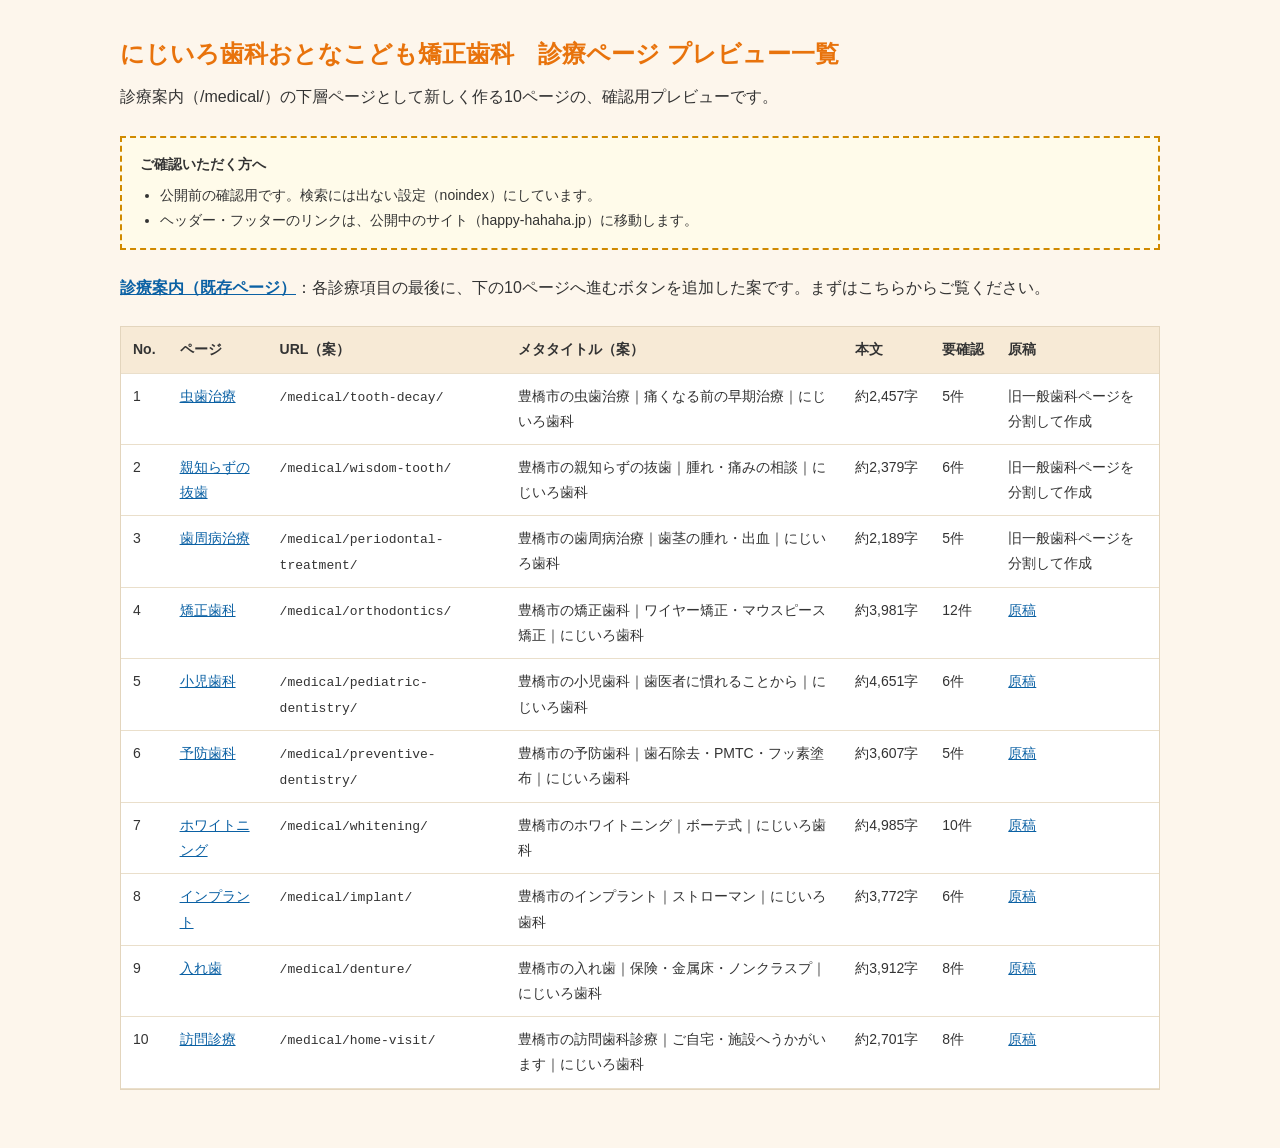
<file: index.html>
<!doctype html>
<html lang="ja">
<head>
<meta charset="UTF-8">
<meta name="viewport" content="width=device-width,initial-scale=1">
<meta name="robots" content="noindex,nofollow">
<title>にじいろ歯科 診療ページ プレビュー一覧</title>
<style>
body{font-family:"Yu Gothic","Hiragino Kaku Gothic ProN","Meiryo",sans-serif;color:#333;line-height:1.8;margin:0;background:#fdf6ec}
main{max-width:1040px;margin:0 auto;padding:32px 16px 60px}
h1{font-size:24px;margin:0 0 8px;color:#e8730c}
.lead{margin:0 0 24px}
.note{background:#fffbea;border:2px dashed #d08a00;padding:14px 18px;margin:0 0 24px;font-size:14px}
.note ul{margin:6px 0 0;padding-left:1.4em}
.wrap{overflow-x:auto;background:#fff;border:1px solid #e3d5bd}
table{border-collapse:collapse;width:100%;min-width:760px;font-size:14px}
th,td{border-bottom:1px solid #eadfcb;padding:10px 12px;text-align:left;vertical-align:top}
th{background:#f7ead6;white-space:nowrap}
td.num{white-space:nowrap}
a{color:#0b61a4}
mark{background:#fff1a8;color:#8a4b00;font-weight:bold;padding:0 .2em}
code{font-size:13px}
</style>
</head>
<body>
<main>
<h1>にじいろ歯科おとなこども矯正歯科　診療ページ プレビュー一覧</h1>
<p class="lead">診療案内（/medical/）の下層ページとして新しく作る10ページの、確認用プレビューです。</p>
<div class="note">
<strong>ご確認いただく方へ</strong>
<ul>
<li>公開前の確認用です。検索には出ない設定（noindex）にしています。</li>
<li>ヘッダー・フッターのリンクは、公開中のサイト（happy-hahaha.jp）に移動します。</li>
</ul>
</div>
<p class="lead"><strong><a href="medical/">診療案内（既存ページ）</a></strong>：各診療項目の最後に、下の10ページへ進むボタンを追加した案です。まずはこちらからご覧ください。</p>
<div class="wrap">
<table>
<thead><tr><th>No.</th><th>ページ</th><th>URL（案）</th><th>メタタイトル（案）</th><th>本文</th><th>要確認</th><th>原稿</th></tr></thead>
<tbody>
<tr>
<td>1</td>
<td><a href="tooth-decay/">虫歯治療</a></td>
<td><code>/medical/tooth-decay/</code></td>
<td>豊橋市の虫歯治療｜痛くなる前の早期治療｜にじいろ歯科</td>
<td class="num">約2,457字</td>
<td class="num">5件</td>
<td>旧一般歯科ページを分割して作成</td>
</tr>
<tr>
<td>2</td>
<td><a href="wisdom-tooth/">親知らずの抜歯</a></td>
<td><code>/medical/wisdom-tooth/</code></td>
<td>豊橋市の親知らずの抜歯｜腫れ・痛みの相談｜にじいろ歯科</td>
<td class="num">約2,379字</td>
<td class="num">6件</td>
<td>旧一般歯科ページを分割して作成</td>
</tr>
<tr>
<td>3</td>
<td><a href="periodontal-treatment/">歯周病治療</a></td>
<td><code>/medical/periodontal-treatment/</code></td>
<td>豊橋市の歯周病治療｜歯茎の腫れ・出血｜にじいろ歯科</td>
<td class="num">約2,189字</td>
<td class="num">5件</td>
<td>旧一般歯科ページを分割して作成</td>
</tr>
<tr>
<td>4</td>
<td><a href="orthodontics/">矯正歯科</a></td>
<td><code>/medical/orthodontics/</code></td>
<td>豊橋市の矯正歯科｜ワイヤー矯正・マウスピース矯正｜にじいろ歯科</td>
<td class="num">約3,981字</td>
<td class="num">12件</td>
<td><a href="https://docs.google.com/document/d/1JyUJt7Xb5l0RMFAjO8QoP84_OzH3vMvsMTwrz1gVdYM/edit" target="_blank" rel="noopener">原稿</a></td>
</tr>
<tr>
<td>5</td>
<td><a href="pediatric-dentistry/">小児歯科</a></td>
<td><code>/medical/pediatric-dentistry/</code></td>
<td>豊橋市の小児歯科｜歯医者に慣れることから｜にじいろ歯科</td>
<td class="num">約4,651字</td>
<td class="num">6件</td>
<td><a href="https://docs.google.com/document/d/1x3ptTlVs14uczaeonimRsqCIB83cKyOy6QvqIi4SsmM/edit" target="_blank" rel="noopener">原稿</a></td>
</tr>
<tr>
<td>6</td>
<td><a href="preventive-dentistry/">予防歯科</a></td>
<td><code>/medical/preventive-dentistry/</code></td>
<td>豊橋市の予防歯科｜歯石除去・PMTC・フッ素塗布｜にじいろ歯科</td>
<td class="num">約3,607字</td>
<td class="num">5件</td>
<td><a href="https://docs.google.com/document/d/1k7Q87y-W3rAf6eUfQcqVJc9UkhgYMw2nFLFkTSCb6XE/edit" target="_blank" rel="noopener">原稿</a></td>
</tr>
<tr>
<td>7</td>
<td><a href="whitening/">ホワイトニング</a></td>
<td><code>/medical/whitening/</code></td>
<td>豊橋市のホワイトニング｜ボーテ式｜にじいろ歯科</td>
<td class="num">約4,985字</td>
<td class="num">10件</td>
<td><a href="https://docs.google.com/document/d/1e94c1_rcdFxUChwhN5x5GAC-YwYFjf8uyJNFJcFUe3Q/edit" target="_blank" rel="noopener">原稿</a></td>
</tr>
<tr>
<td>8</td>
<td><a href="implant/">インプラント</a></td>
<td><code>/medical/implant/</code></td>
<td>豊橋市のインプラント｜ストローマン｜にじいろ歯科</td>
<td class="num">約3,772字</td>
<td class="num">6件</td>
<td><a href="https://docs.google.com/document/d/1eIR1o9AhfD9Uq6sYHzb6mSPX5L_c5Nq6kGa85Oe39E8/edit" target="_blank" rel="noopener">原稿</a></td>
</tr>
<tr>
<td>9</td>
<td><a href="denture/">入れ歯</a></td>
<td><code>/medical/denture/</code></td>
<td>豊橋市の入れ歯｜保険・金属床・ノンクラスプ｜にじいろ歯科</td>
<td class="num">約3,912字</td>
<td class="num">8件</td>
<td><a href="https://docs.google.com/document/d/14cgQVnfIB1Ix8luPYFMzHzpUWMnNXYpLHGDowXsQQHA/edit" target="_blank" rel="noopener">原稿</a></td>
</tr>
<tr>
<td>10</td>
<td><a href="home-visit/">訪問診療</a></td>
<td><code>/medical/home-visit/</code></td>
<td>豊橋市の訪問歯科診療｜ご自宅・施設へうかがいます｜にじいろ歯科</td>
<td class="num">約2,701字</td>
<td class="num">8件</td>
<td><a href="https://docs.google.com/document/d/19xRM4yYa_HDG4kPhhNBTjT4BEIlU79GdhzCb2CMOlSk/edit" target="_blank" rel="noopener">原稿</a></td>
</tr>
</tbody>
</table>
</div>
</main>
</body>
</html>
</file>
